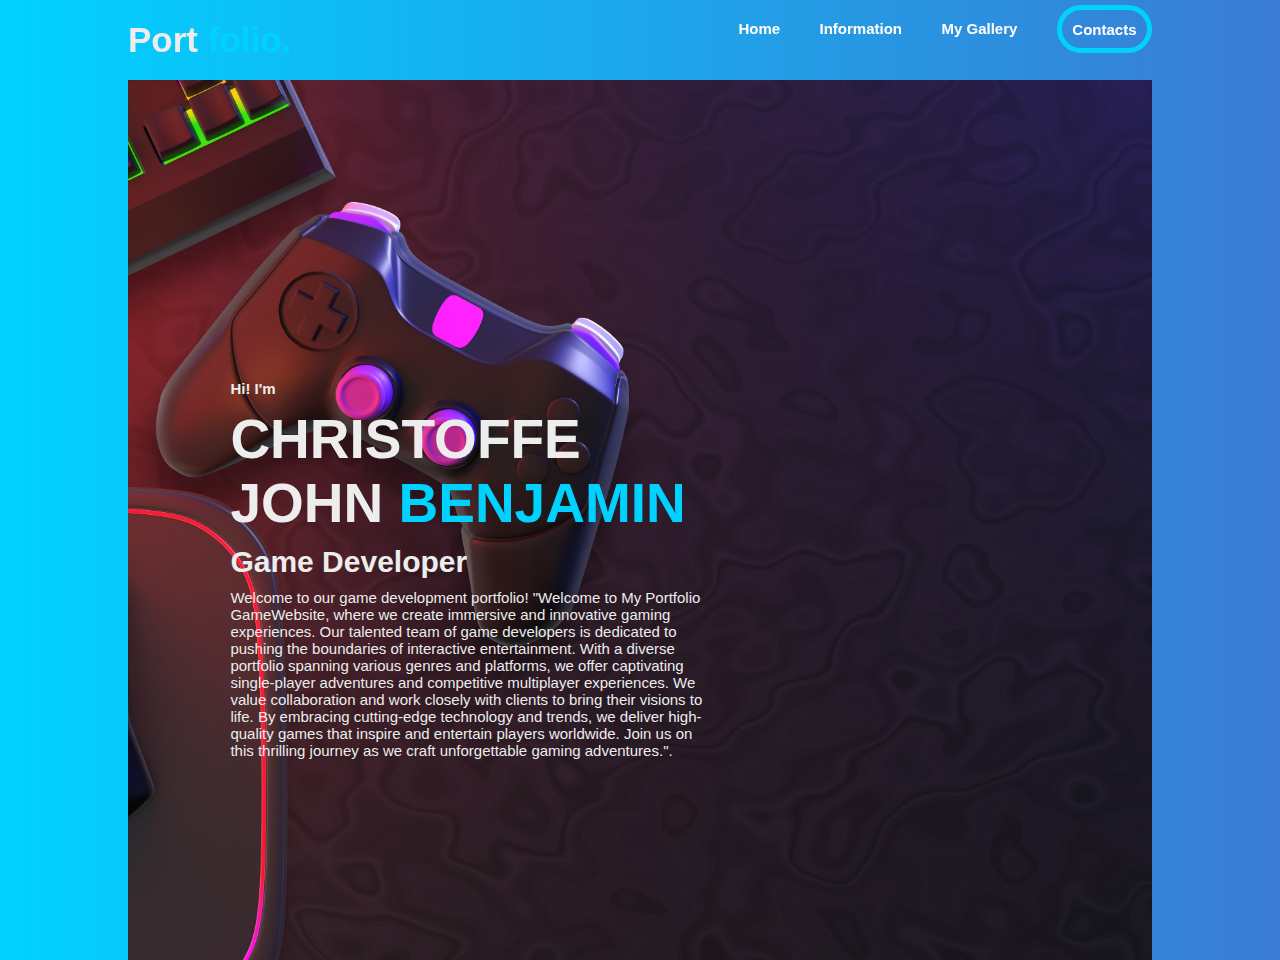
<file: index.html>
<!DOCTYPE html>
<html lang="en">
<head>
    <link rel="stylesheet" href="Design.css">

    <meta charset="UTF-8">
    <meta http-equiv="X-UA-Compatible" content="IE=edge">
    <meta name="viewport" content="width=device-width, initial-scale=1.0">
    <title>Document</title>
    <script src="Functionwebsite.js"></script>

</head>
<body>
    <div class="navcontainer">
        <a href="Index.html" class="logo">Port <span>folio.</span></a>
        <nav class="navbar">
          <a href="Index.html">Home</a>
          <a href="info.html">Information</a>
          <a href="gallery.html">My Gallery</a>
          <a href="contact.html" class ="Active">Contacts</a>
        </nav>
    </div>

    <div class="homecontainer" id="home">
        <div class="homesection">
         <div class="homecontainerleft">
             <h3>Hi! I'm<h3>
             <h1>CHRISTOFFE JOHN <span> BENJAMIN</span></h1>
             <h2>Game Developer</h2>
             <p>Welcome to our game development portfolio!

                "Welcome to My Portfolio GameWebsite, where we create immersive and innovative gaming experiences.
				  Our talented team of game developers is dedicated to pushing the boundaries of interactive entertainment. With a diverse portfolio spanning various genres and platforms, we offer captivating single-player adventures and competitive multiplayer experiences. We value collaboration and work closely with clients to bring their visions to life. 
				  By embracing cutting-edge technology and trends, we deliver high-quality games that inspire and entertain players worldwide. Join us on this thrilling journey as we craft unforgettable gaming adventures.".</p>
				
          </div>
         <div class="homecontainerright"></div>
        </div>
     </div>




    
</body>
</html>
</file>
<file: Design.css>
* {
  margin: 0;
  padding: 0;
  box-sizing: border-box;
  font-family: 'Roboto', sans-serif;
}

body {
  background: linear-gradient(to right, #00d2ff, #3a7bd5);
  background-size: cover;
  background-repeat: no-repeat;
  padding: 0 10%;
}
.homecontainer {
  display: flex;
  align-items: center;
  justify-content: center;
  margin: auto;
  padding: 0 10%;
  height: 60rem;
  margin-top: 80px;
  background-image: url('background.jpg');
  background-size: cover;
  background-repeat: no-repeat;
  background-position: center;
}

span {
  color: #00d2ff;
}

.navcontainer {
  position: fixed;
  top: 0;
  left: 0;
  width: 100%;
  padding: 20px 10%;
  background: transparent;
  display: flex;
  justify-content: space-between;
  align-items: left;
  z-index: 100;
}

.Active {
  border: 5px solid #00d2ff;
  border-radius: 30px;
  padding: 10.5px;
}

.Active:hover {
  background-color: #ededed;
}

.logo {
  font-size: 35px;
  color: #ededed;
  text-decoration: none;
  font-weight: 600;
  transition: 1s;
}

.navbar a {
  font-size: 15px;
  color: #ffffff;
  text-decoration: none;
  font-weight: 600;
  margin-left: 35px;
  transition: 1s;
}

.navbar a:hover {
  color: #00d2ff;
}

.homecontainer {
  display: flex;
  align-items: center;
  justify-content: center;
  margin: auto;
  padding: 0 10%;
  height: 55rem;
  margin-top: 80px;
}

.homesection {
  display: flex;
  justify-content: center;
  background: transparent;
  width: 100%;
  height: 500px;
  border-radius: 16px;
  gap: 20px;
}

.homecontainerleft {
  flex-basis: 60%;
  padding-top: 100px;
  background: transparent;
  align-items: center;
}

.homecontainer h1,
.homecontainer h2,
.homecontainer h3,
.homecontainer p {
  color: #ededed;
}

.homecontainer h1 {
  margin-top: 10px;
  font-size: 55px;
}

.homecontainer h2 {
  margin-top: 10px;
  font-size: 30px;
}

.homecontainer h3 {
  margin-top: 10px;
  font-size: 15px;
}

.homecontainer p {
  margin-top: 10px;
  font-size: 15px;
  margin-bottom: 90px;
}

.homecontainerright {
  flex-basis: 40%;
  padding: 40px;
}

.infocontainer {
  position: relative;
  display: flex;
  justify-content: center;
  align-items: center;
  margin: 0;
  height: 61rem;
  width: auto;
}

.infosection {
  position: relative;
  height: 500px;
  width: 100%;
  background: rgba(255, 255, 255, 0.12);
  border-radius: 16px;
  box-shadow: 0 4px 30px rgba(0, 0, 0, 0.1);
  backdrop-filter: blur(5px);
  -webkit-backdrop-filter: blur(5px);
  border: 1px solid rgba(255, 255, 255, 0.3);
  text-align: center;
  padding: 50px;
}

.infosection h1 {
  margin-top: 90px;
  margin-bottom: 20px;
  text-align: center;
}

.gallerycontainer {
  height: 150rem;
  /* Set the height of the parent container */
  margin-top: 100px;
}

.gallery {
  display: grid;
  grid-template-columns: repeat(6, 1fr);
  grid-template-rows: repeat(7, auto);
  grid-gap: 10px;
  height: 100%;
  /* Make the grid container occupy all available space */
}

.grid-item {
  border: 1px solid #ccc;
  padding: 10px;
}

.item1 {
  grid-column: span 2;
  grid-row: span 2;
}

.item2 {
  grid-column: span 4;
  grid-row: span 1;
}

.item3 {
  grid-column: span 2;
  grid-row: span 3;
}

.item4 {
  grid-column: span 2;
  grid-row: span 2;
}

.item5 {
  grid-column: span 2;
  grid-row: span 1;
}

.item6 {
  grid-column: span 2;
  grid-row: span 1;
}

.item7 {
  grid-column: span 2;
  grid-row: span 1;
}

.item8 {
  grid-column: span 2;
  grid-row: span 1;
}

.item9 {
  grid-column: span 2;
  grid-row: span 1;
}

.item10 {
  grid-column: span 2;
  grid-row: span 1;
}

.grid-item img {
  width: 100%;
  height: 100%;
}

.contactuscontainer {
  display: flex;
  justify-content: center;
  align-items: center;
  height: 61rem;
}

.contactussection {
  width: 1000px;
  height: 700px;
  background: radial-gradient(circle, #00d2ff, #3a7bd5);
  border-radius: 35px;
  display: flex;
  justify-content: center;
  align-items: center;
}

.contactleft {
  text-align: center;
  width: 80%;
  /* Adjust the width as desired */
  max-width: 600px;
  /* Set a maximum width for responsiveness */
  margin: 0 auto;
  /* Center the form horizontally */
}

.contactleft label {
  display: block;
  font-weight: bold;
  margin-bottom: 10px;
  color: #ededed;
}

.contactleft input[type="text"],
.contactleft input[type="email"],
.contactleft input[type="tel"],
.contactleft textarea {
  width: 100%;
  padding: 10px;
  margin-bottom: 10px;
  border: 1px solid #ccc;
  border-radius: 4px;
}

button[type="submit"] {
  background-color: #00d2ff;
  color: white;
  padding: 10px 20px;
  border: none;
  border-radius: 4px;
  cursor: pointer;
  font-size: 16px;
}

button[type="submit"]:hover {
  background-color: #45a049;
}
</file>
